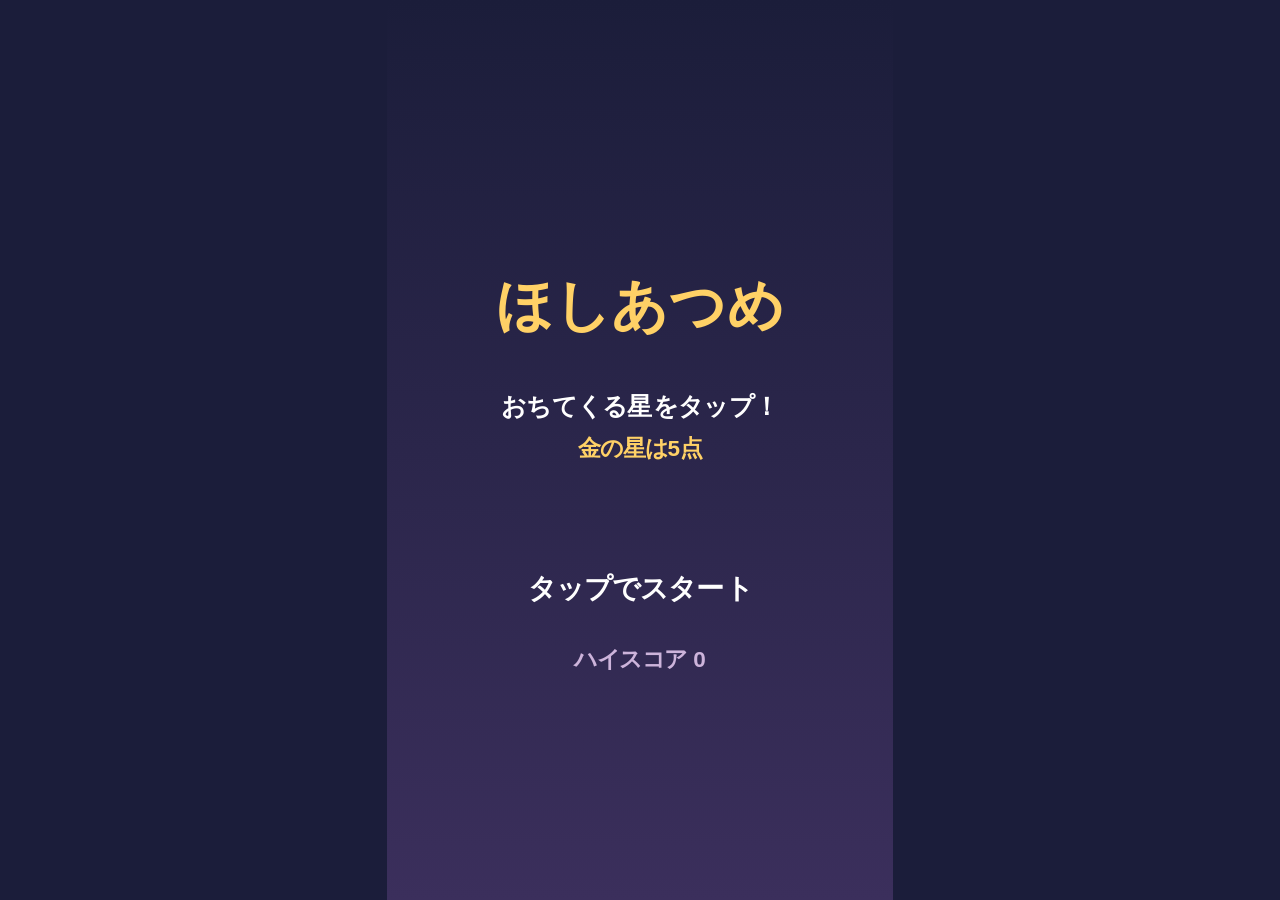
<file: index.html>
<!doctype html>
<html lang="ja">
<head>
<meta charset="utf-8">
<meta name="viewport" content="width=device-width, initial-scale=1">
<title>ゲームへ移動しています</title>
<!-- GitHub Pages で公開したとき、トップのアドレスから www/ のゲームへ移動する -->
<meta http-equiv="refresh" content="0; url=www/">
</head>
<body>
<p><a href="www/">ゲームを開く</a></p>
</body>
</html>
</file>
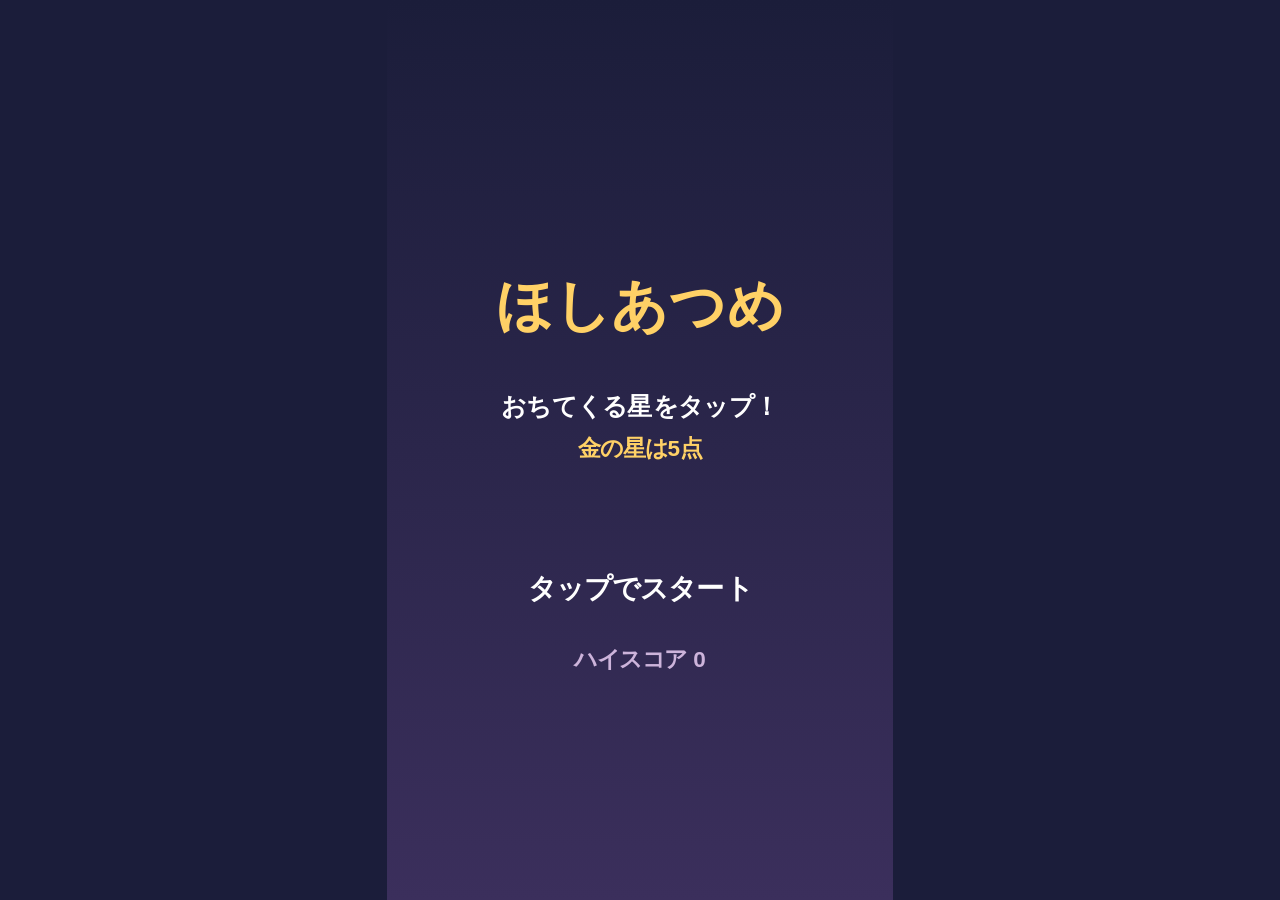
<file: www/index.html>
<!doctype html>
<html lang="ja">
<head>
<meta charset="utf-8">
<meta name="viewport" content="width=device-width, initial-scale=1, viewport-fit=cover, user-scalable=no">
<meta name="theme-color" content="#1b1d3a">
<title>ほしあつめ</title>
<link rel="stylesheet" href="style.css">
</head>
<body>
<div id="app">
  <canvas id="game" aria-label="ゲーム画面"></canvas>
</div>
<script src="game.js"></script>
</body>
</html>
</file>
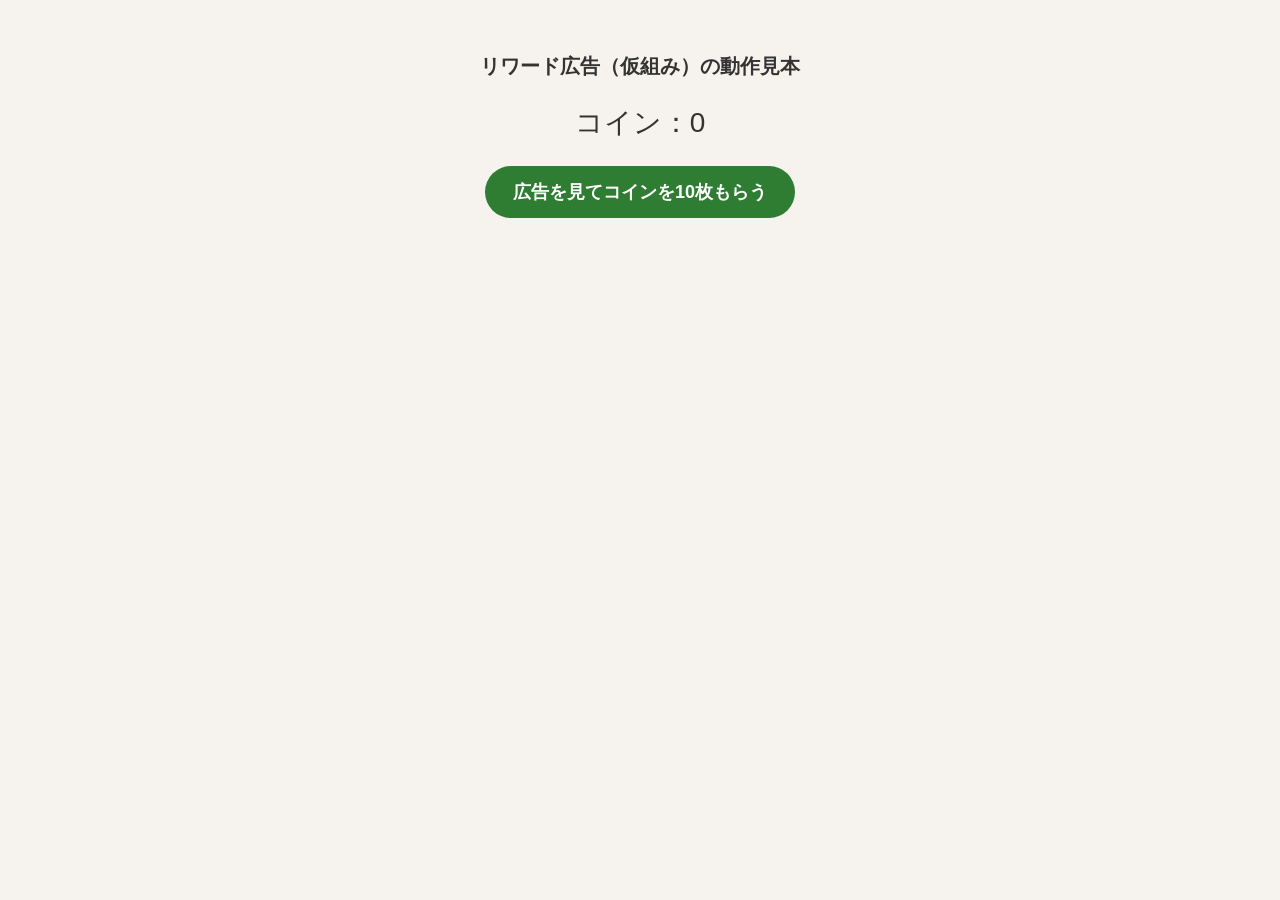
<file: templates/reward-ad/demo.html>
<!doctype html>
<html lang="ja">
<head>
<meta charset="utf-8">
<meta name="viewport" content="width=device-width, initial-scale=1, viewport-fit=cover">
<title>リワード広告（仮組み）の動作見本</title>
<style>
  body { margin: 0; font-family: sans-serif; background: #f6f3ee; color: #333; text-align: center; padding: 40px 16px; }
  button { font-size: 18px; padding: 14px 28px; border-radius: 999px; border: 0; background: #2e7d32; color: #fff; font-weight: bold; }
  #coins { font-size: 28px; margin: 24px 0; }
  #log { font-size: 14px; color: #666; }
</style>
</head>
<body>
<h1 style="font-size:20px">リワード広告（仮組み）の動作見本</h1>
<p id="coins">コイン：<span id="n">0</span></p>
<button id="watch" type="button">広告を見てコインを10枚もらう</button>
<p id="log"></p>
<script src="reward_ad.js"></script>
<script>
  // 見本ページでは、画像が同じフォルダにあるので場所を変える
  RewardAd.config.imageSrc = "house_ad.jpg";
  var coins = 0;
  document.getElementById("watch").addEventListener("click", function () {
    RewardAd.show({
      onReward: function () { coins += 10; document.getElementById("n").textContent = coins; },
      onClose: function (rewarded) {
        document.getElementById("log").textContent = rewarded ? "報酬をもらいました" : "途中で閉じたので、報酬はありません";
      }
    });
  });
</script>
</body>
</html>
</file>
<file: www/style.css>
/* 画面全体をゲームに使う。スマホ（アプリ化後も含む）で余計なスクロールや拡大が起きないようにする */
html, body {
  margin: 0;
  height: 100%;
  background: #1b1d3a;
  overflow: hidden;
  overscroll-behavior: none;
  -webkit-user-select: none;
  user-select: none;
  -webkit-tap-highlight-color: transparent;
}
#app {
  position: fixed;
  inset: 0;
  /* スマホのノッチ（切り欠き）や角の丸みを避ける */
  padding: env(safe-area-inset-top) env(safe-area-inset-right) env(safe-area-inset-bottom) env(safe-area-inset-left);
  display: flex;
  align-items: center;
  justify-content: center;
}
canvas {
  display: block;
  touch-action: none; /* タッチでのスクロール・拡大を止める */
}
</file>
